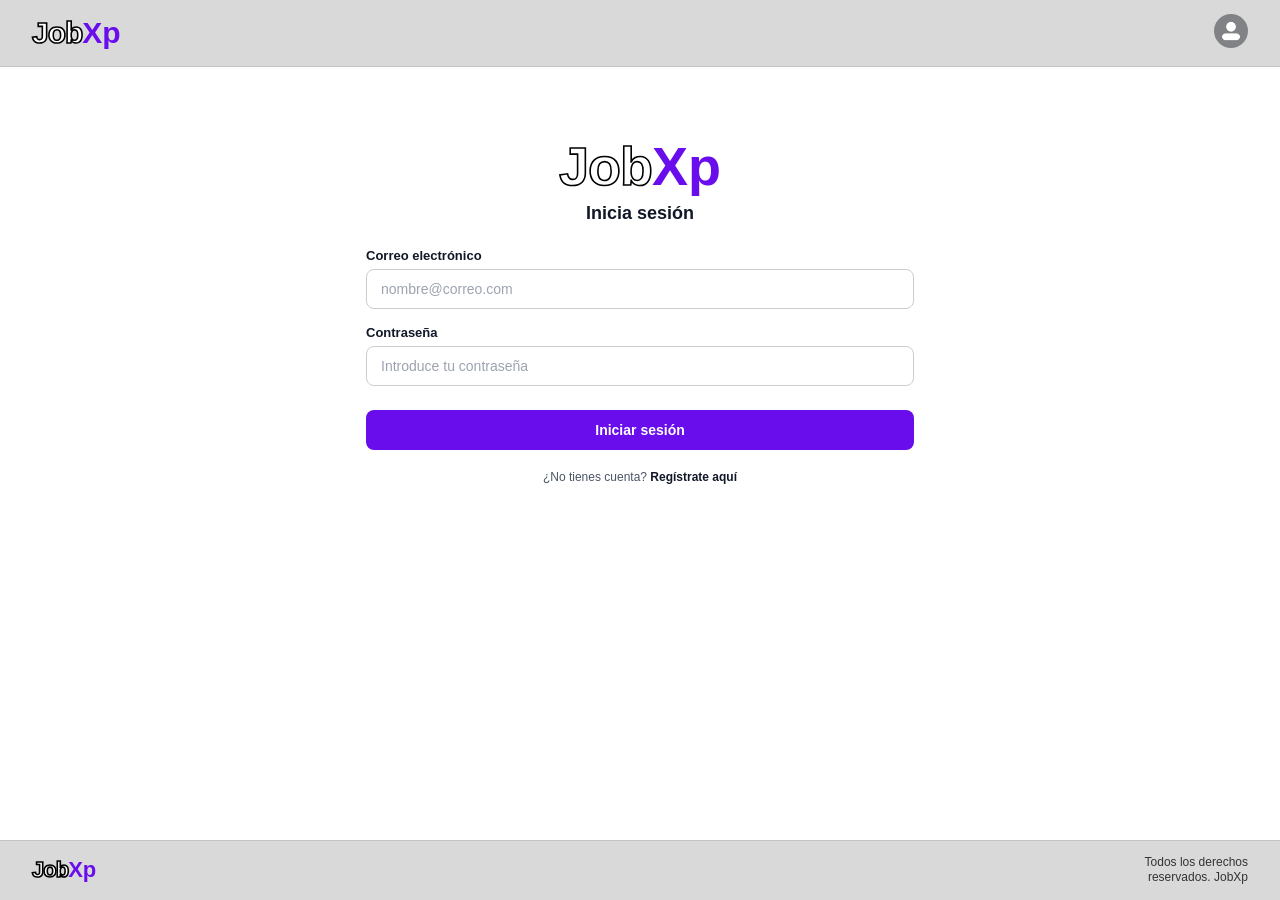
<file: index.html>
<!DOCTYPE html>
<html lang="es">
<head>
    <meta charset="UTF-8">
    <meta name="viewport" content="width=device-width, initial-scale=1.0">
    <title>JobXp - Iniciar sesión</title>
    <link rel="stylesheet" href="static/css/style.css">
</head>
<body>
    <header>
        <a href="index.html" class="logo-link">
            <span class="logo-job">Job</span><span class="logo-xp">Xp</span>
        </a>
        <a href="static/pages/perfil.html">
            <img src="static/images/default-avatar-photo-icon-social-media.png" alt="Perfil" class="avatar-icon">
        </a>
    </header>

    <main class="main-container">
        <div class="form-card">
            <div class="big-logo">
                <span class="logo-job">Job</span><span class="logo-xp">Xp</span>
            </div>
            <p class="subtitle">Inicia sesión</p>

            <form action="static/pages/main.html" style="width: 100%;">
                <div class="form-group">
                    <label>Correo electrónico</label>
                    <input type="email" class="form-input" placeholder="nombre@correo.com">
                </div>
                <div class="form-group">
                    <label>Contraseña</label>
                    <input type="password" class="form-input" placeholder="Introduce tu contraseña">
                </div>
                <a href="static/pages/main.html" class="btn-primary">Iniciar sesión</a>
            </form>

            <p class="form-footer-link">¿No tienes cuenta? <a href="static/pages/register.html">Regístrate aquí</a></p>
        </div>
    </main>

    <footer>
        <div class="logo-link" style="font-size: 22px;">
            <span class="logo-job">Job</span><span class="logo-xp">Xp</span>
        </div>
        <div class="footer-rights">
            <div>Todos los derechos</div>
            <div>reservados. JobXp</div>
        </div>
    </footer>
</body>
</html>
</file>
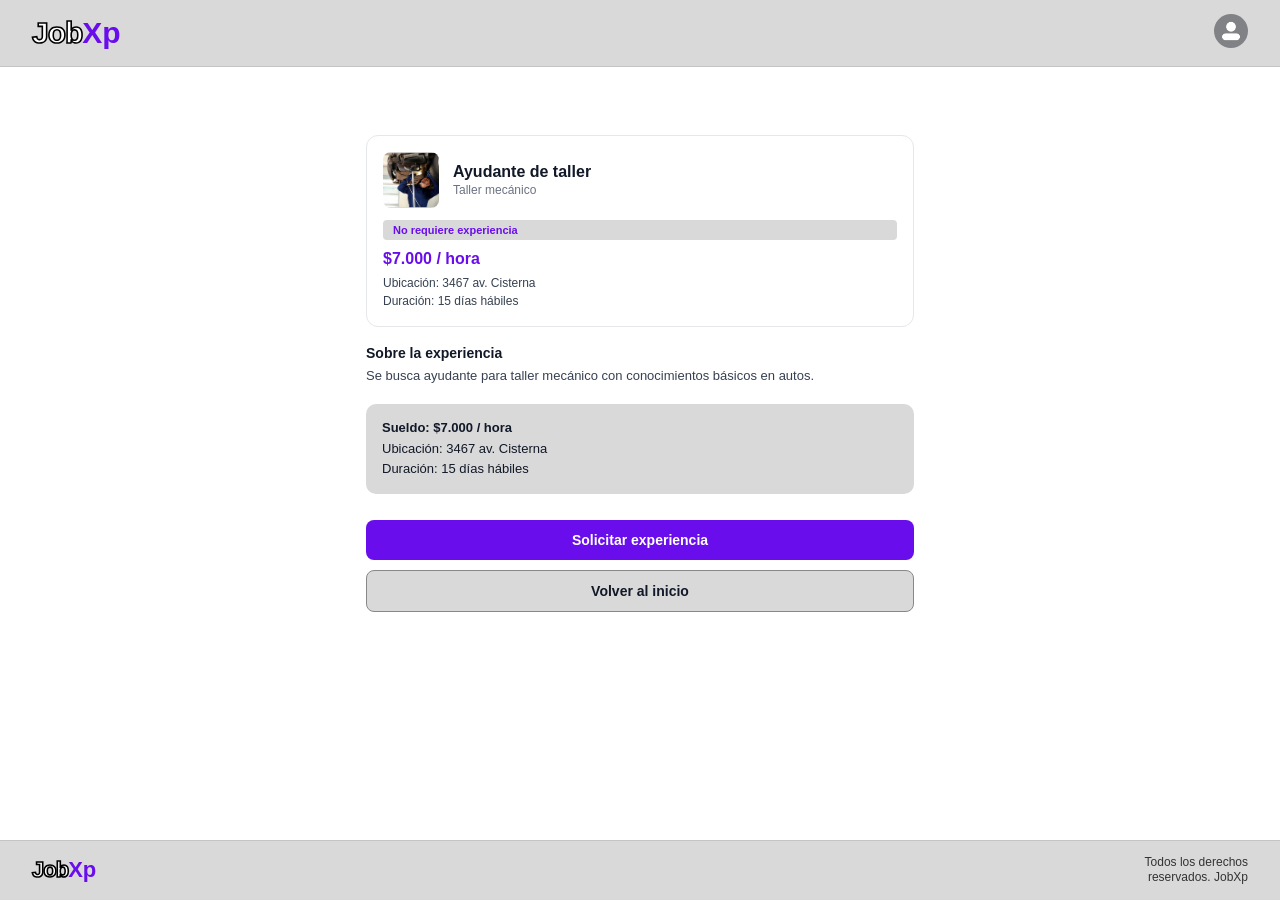
<file: static/pages/aydante.html>
<!DOCTYPE html>
<html lang="es">
<head>
    <meta charset="UTF-8">
    <meta name="viewport" content="width=device-width, initial-scale=1.0">
    <title>JobXp - Ayudante de taller</title>
    <link rel="stylesheet" href="../css/style.css">
</head>
<body>
    <header>
        <a href="main.html" class="logo-link">
            <span class="logo-job">Job</span><span class="logo-xp">Xp</span>
        </a>
        <a href="perfil.html">
            <img src="../images/default-avatar-photo-icon-social-media.png" alt="Perfil" class="avatar-icon">
        </a>
    </header>

    <main class="main-container">
        <div class="form-card">
            <div class="exp-card" style="flex: none;">
                <div class="exp-header">
                    <img src="../images/taller.jfif" alt="Ayudante de taller" class="exp-thumb">
                    <div>
                        <div class="exp-title">Ayudante de taller</div>
                        <div class="exp-subtitle">Taller mecánico</div>
                    </div>
                </div>
                <div class="exp-badge">No requiere experiencia</div>
                <div class="exp-price">$7.000 / hora</div>
                <div class="exp-meta">
                    <div>Ubicación: 3467 av. Cisterna</div>
                    <div>Duración: 15 días hábiles</div>
                </div>
            </div>

            <div class="detail-section">
                <h3>Sobre la experiencia</h3>
                <p>Se busca ayudante para taller mecánico con conocimientos básicos en autos.</p>
            </div>

            <div class="info-box">
                <div><strong>Sueldo: $7.000 / hora</strong></div>
                <div>Ubicación: 3467 av. Cisterna</div>
                <div>Duración: 15 días hábiles</div>
            </div>

            <a href="empleo.html" class="btn-primary">Solicitar experiencia</a>
            <a href="main.html" class="btn-secondary">Volver al inicio</a>
        </div>
    </main>

    <footer>
        <div class="logo-link" style="font-size: 22px;">
            <span class="logo-job">Job</span><span class="logo-xp">Xp</span>
        </div>
        <div class="footer-rights">
            <div>Todos los derechos</div>
            <div>reservados. JobXp</div>
        </div>
    </footer>
</body>
</html>
</file>
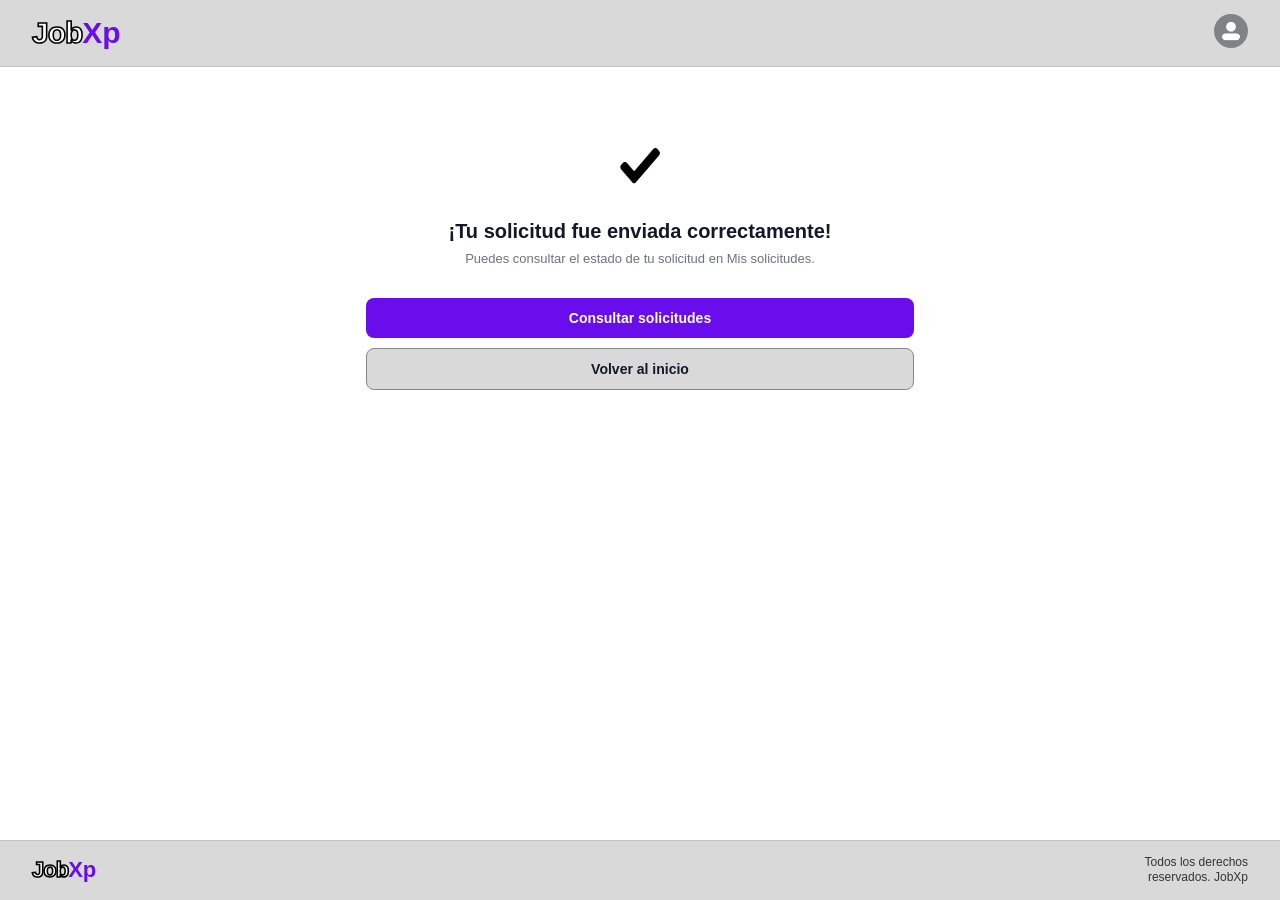
<file: static/pages/empleo.html>
<!DOCTYPE html>
<html lang="es">
<head>
    <meta charset="UTF-8">
    <meta name="viewport" content="width=device-width, initial-scale=1.0">
    <title>JobXp - Solicitud enviada</title>
    <link rel="stylesheet" href="../css/style.css">
</head>
<body>
    <header>
        <a href="main.html" class="logo-link">
            <span class="logo-job">Job</span><span class="logo-xp">Xp</span>
        </a>
        <a href="perfil.html">
            <img src="../images/default-avatar-photo-icon-social-media.png" alt="Perfil" class="avatar-icon">
        </a>
    </header>

    <main class="main-container">
        <div class="form-card">
            <img src="../images/check.png" alt="Solicitud enviada" class="status-icon">
            <h1 class="page-title" style="font-size: 20px;">¡Tu solicitud fue enviada correctamente!</h1>
            <p class="page-subtext">Puedes consultar el estado de tu solicitud en Mis solicitudes.</p>

            <a href="solicitudes.html" class="btn-primary">Consultar solicitudes</a>
            <a href="main.html" class="btn-secondary">Volver al inicio</a>
        </div>
    </main>

    <footer>
        <div class="logo-link" style="font-size: 22px;">
            <span class="logo-job">Job</span><span class="logo-xp">Xp</span>
        </div>
        <div class="footer-rights">
            <div>Todos los derechos</div>
            <div>reservados. JobXp</div>
        </div>
    </footer>
</body>
</html>
</file>
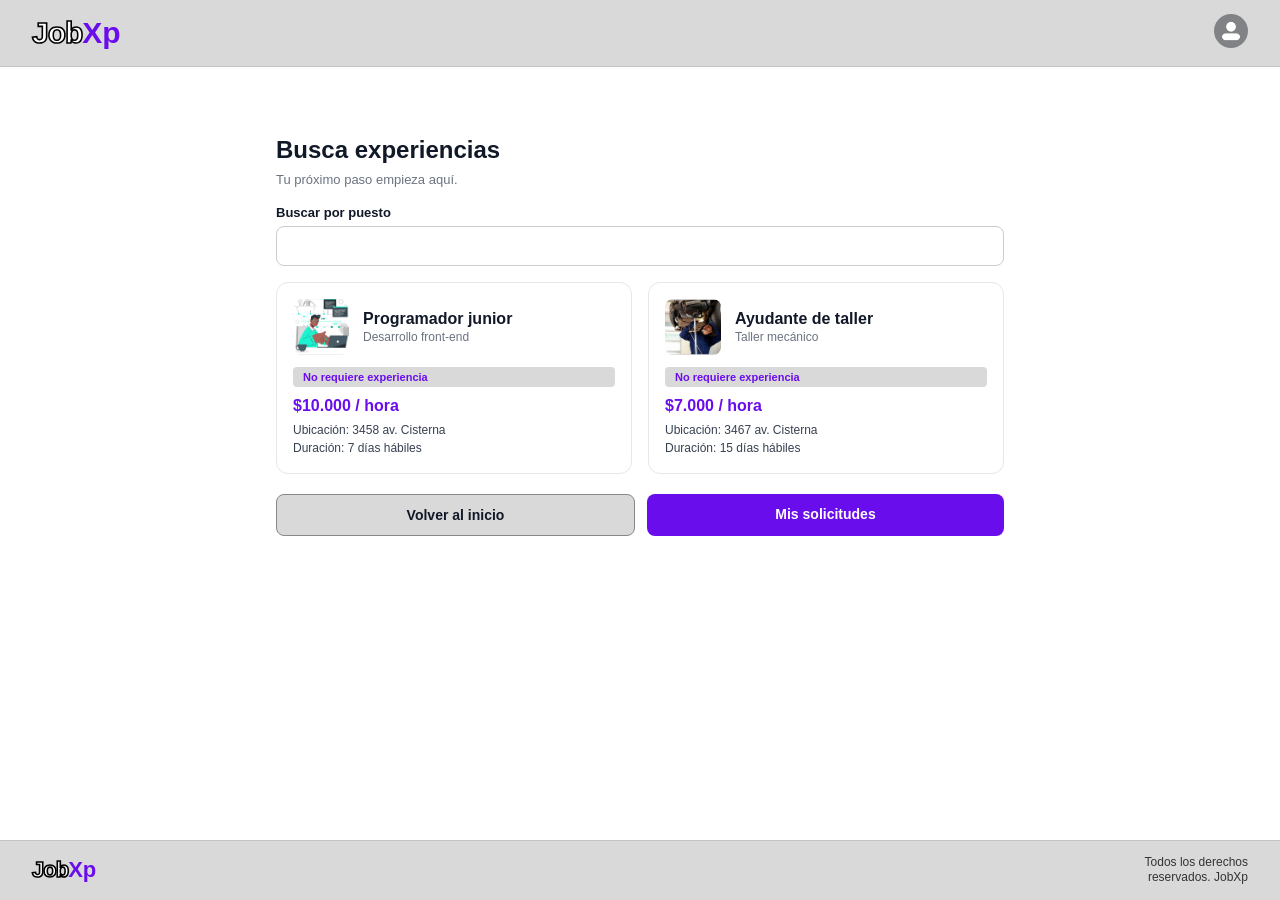
<file: static/pages/experiences.html>
<!DOCTYPE html>
<html lang="es">
<head>
    <meta charset="UTF-8">
    <meta name="viewport" content="width=device-width, initial-scale=1.0">
    <title>JobXp - Experiencias</title>
    <link rel="stylesheet" href="../css/style.css">
</head>
<body>
    <header>
        <a href="main.html" class="logo-link">
            <span class="logo-job">Job</span><span class="logo-xp">Xp</span>
        </a>
        <a href="perfil.html">
            <img src="../images/default-avatar-photo-icon-social-media.png" alt="Perfil" class="avatar-icon">
        </a>
    </header>

    <main class="main-container">
        <div class="form-card wide-card">
            <h1 class="page-title">Busca experiencias</h1>
            <p class="page-subtext" style="margin-bottom: 16px;">Tu próximo paso empieza aquí.</p>

            <div class="form-group">
                <label>Buscar por puesto</label>
                <input type="text" class="form-input">
            </div>

            <div class="cards-flex">
                <a href="programador.html" class="exp-card">
                    <div class="exp-header">
                        <img src="../images/programador.png" alt="Programador junior" class="exp-thumb">
                        <div>
                            <div class="exp-title">Programador junior</div>
                            <div class="exp-subtitle">Desarrollo front-end</div>
                        </div>
                    </div>
                    <div class="exp-badge">No requiere experiencia</div>
                    <div class="exp-price">$10.000 / hora</div>
                    <div class="exp-meta">
                        <div>Ubicación: 3458 av. Cisterna</div>
                        <div>Duración: 7 días hábiles</div>
                    </div>
                </a>

                <a href="aydante.html" class="exp-card">
                    <div class="exp-header">
                        <img src="../images/taller.jfif" alt="Ayudante de taller" class="exp-thumb">
                        <div>
                            <div class="exp-title">Ayudante de taller</div>
                            <div class="exp-subtitle">Taller mecánico</div>
                        </div>
                    </div>
                    <div class="exp-badge">No requiere experiencia</div>
                    <div class="exp-price">$7.000 / hora</div>
                    <div class="exp-meta">
                        <div>Ubicación: 3467 av. Cisterna</div>
                        <div>Duración: 15 días hábiles</div>
                    </div>
                </a>
            </div>

            <div class="button-row">
                <a href="main.html" class="btn-secondary">Volver al inicio</a>
                <a href="solicitudes.html" class="btn-primary">Mis solicitudes</a>
            </div>
        </div>
    </main>

    <footer>
        <div class="logo-link" style="font-size: 22px;">
            <span class="logo-job">Job</span><span class="logo-xp">Xp</span>
        </div>
        <div class="footer-rights">
            <div>Todos los derechos</div>
            <div>reservados. JobXp</div>
        </div>
    </footer>
</body>
</html>
</file>
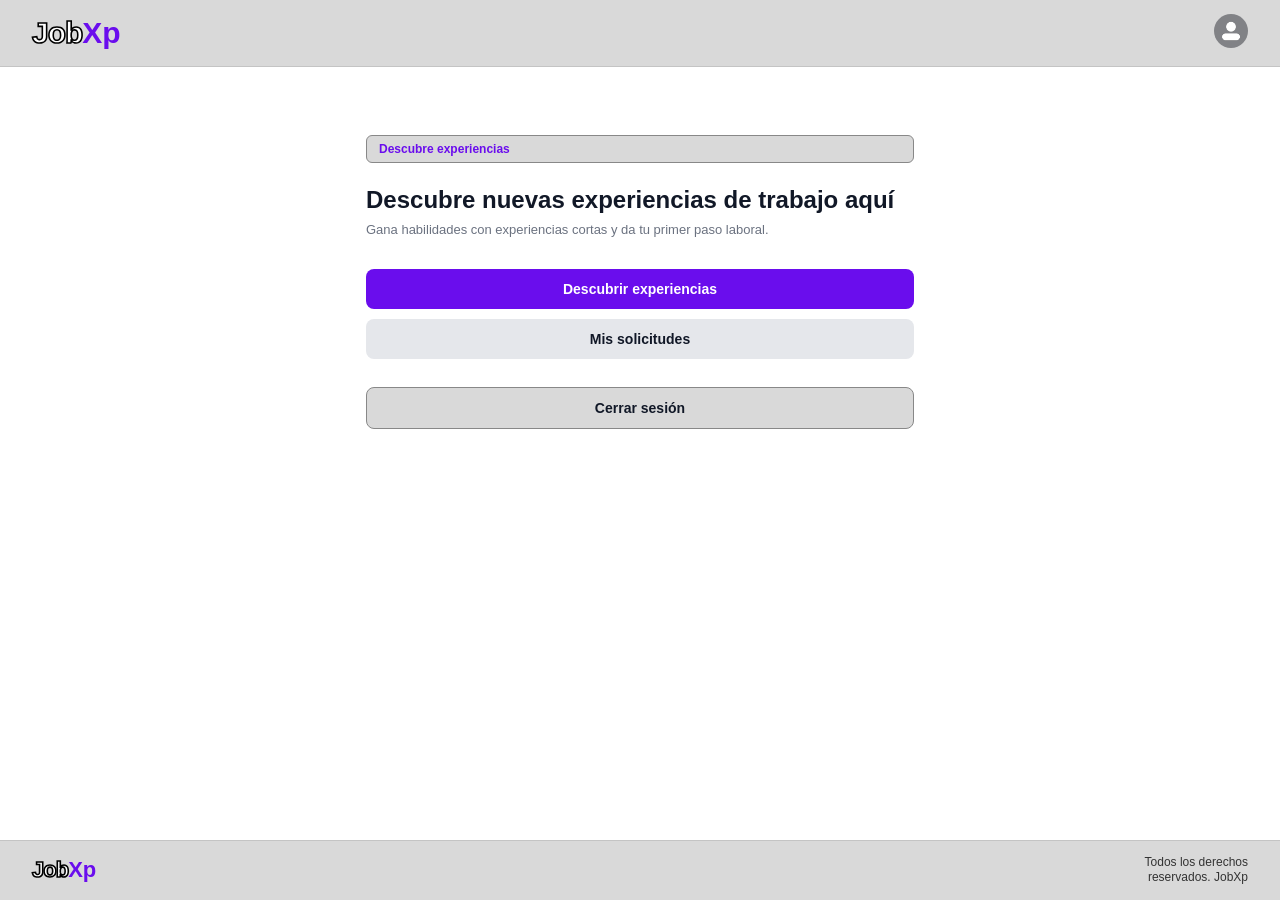
<file: static/pages/main.html>
<!DOCTYPE html>
<html lang="es">
<head>
    <meta charset="UTF-8">
    <meta name="viewport" content="width=device-width, initial-scale=1.0">
    <title>JobXp - Inicio</title>
    <link rel="stylesheet" href="../css/style.css">
</head>
<body>
    <header>
        <a href="main.html" class="logo-link">
            <span class="logo-job">Job</span><span class="logo-xp">Xp</span>
        </a>
        <a href="perfil.html">
            <img src="../images/default-avatar-photo-icon-social-media.png" alt="Perfil" class="avatar-icon">
        </a>
    </header>

    <main class="main-container">
        <div class="form-card text-left">
            <div class="pill-banner">Descubre experiencias</div>
            <h1 class="page-title">Descubre nuevas experiencias de trabajo aquí</h1>
            <p class="page-subtext">Gana habilidades con experiencias cortas y da tu primer paso laboral.</p>

            <a href="experiences.html" class="btn-primary">Descubrir experiencias</a>
            <a href="solicitudes.html" class="btn-soft">Mis solicitudes</a>
            <a href="../../index.html" class="btn-secondary btn-spacer">Cerrar sesión</a>
        </div>
    </main>

    <footer>
        <div class="logo-link" style="font-size: 22px;">
            <span class="logo-job">Job</span><span class="logo-xp">Xp</span>
        </div>
        <div class="footer-rights">
            <div>Todos los derechos</div>
            <div>reservados. JobXp</div>
        </div>
    </footer>
</body>
</html>
</file>
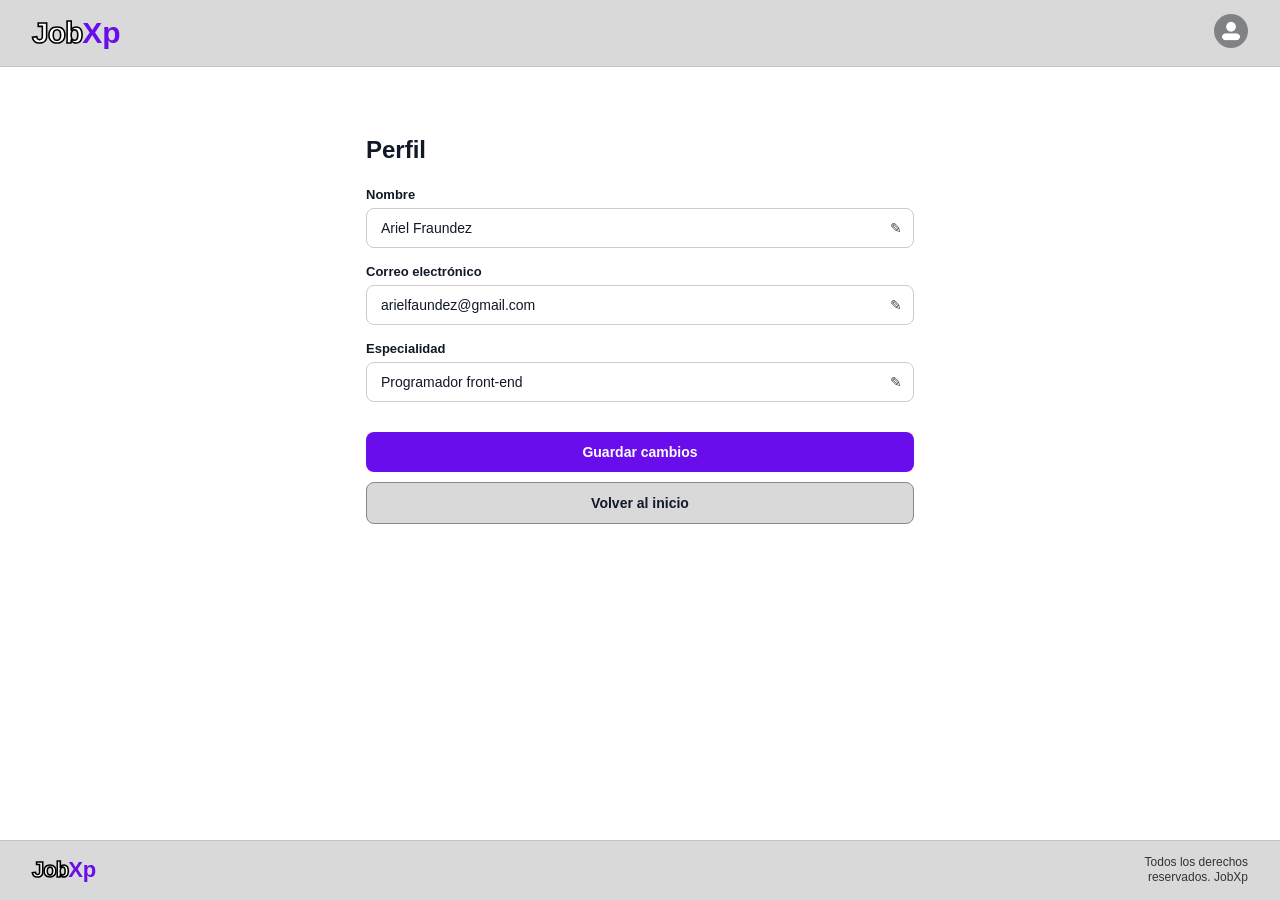
<file: static/pages/perfil.html>
<!DOCTYPE html>
<html lang="es">
<head>
    <meta charset="UTF-8">
    <meta name="viewport" content="width=device-width, initial-scale=1.0">
    <title>JobXp - Perfil</title>
    <link rel="stylesheet" href="../css/style.css">
</head>
<body>
    <header>
        <a href="main.html" class="logo-link">
            <span class="logo-job">Job</span><span class="logo-xp">Xp</span>
        </a>
        <a href="perfil.html">
            <img src="../images/default-avatar-photo-icon-social-media.png" alt="Perfil" class="avatar-icon">
        </a>
    </header>

    <main class="main-container">
        <div class="form-card text-left">
            <h1 class="page-title" style="margin-bottom: 22px;">Perfil</h1>

            <form action="main.html" style="width: 100%;">
                <div class="form-group">
                    <label>Nombre</label>
                    <div class="input-with-icon">
                        <input type="text" class="form-input" value="Ariel Fraundez">
                        <span class="edit-icon">✎</span>
                    </div>
                </div>

                <div class="form-group">
                    <label>Correo electrónico</label>
                    <div class="input-with-icon">
                        <input type="email" class="form-input" value="arielfaundez@gmail.com">
                        <span class="edit-icon">✎</span>
                    </div>
                </div>

                <div class="form-group">
                    <label>Especialidad</label>
                    <div class="input-with-icon">
                        <input type="text" class="form-input" value="Programador front-end">
                        <span class="edit-icon">✎</span>
                    </div>
                </div>

                <a href="main.html" class="btn-primary" style="margin-top: 14px;">Guardar cambios</a>
                <a href="main.html" class="btn-secondary">Volver al inicio</a>
            </form>
        </div>
    </main>

    <footer>
        <div class="logo-link" style="font-size: 22px;">
            <span class="logo-job">Job</span><span class="logo-xp">Xp</span>
        </div>
        <div class="footer-rights">
            <div>Todos los derechos</div>
            <div>reservados. JobXp</div>
        </div>
    </footer>
</body>
</html>
</file>
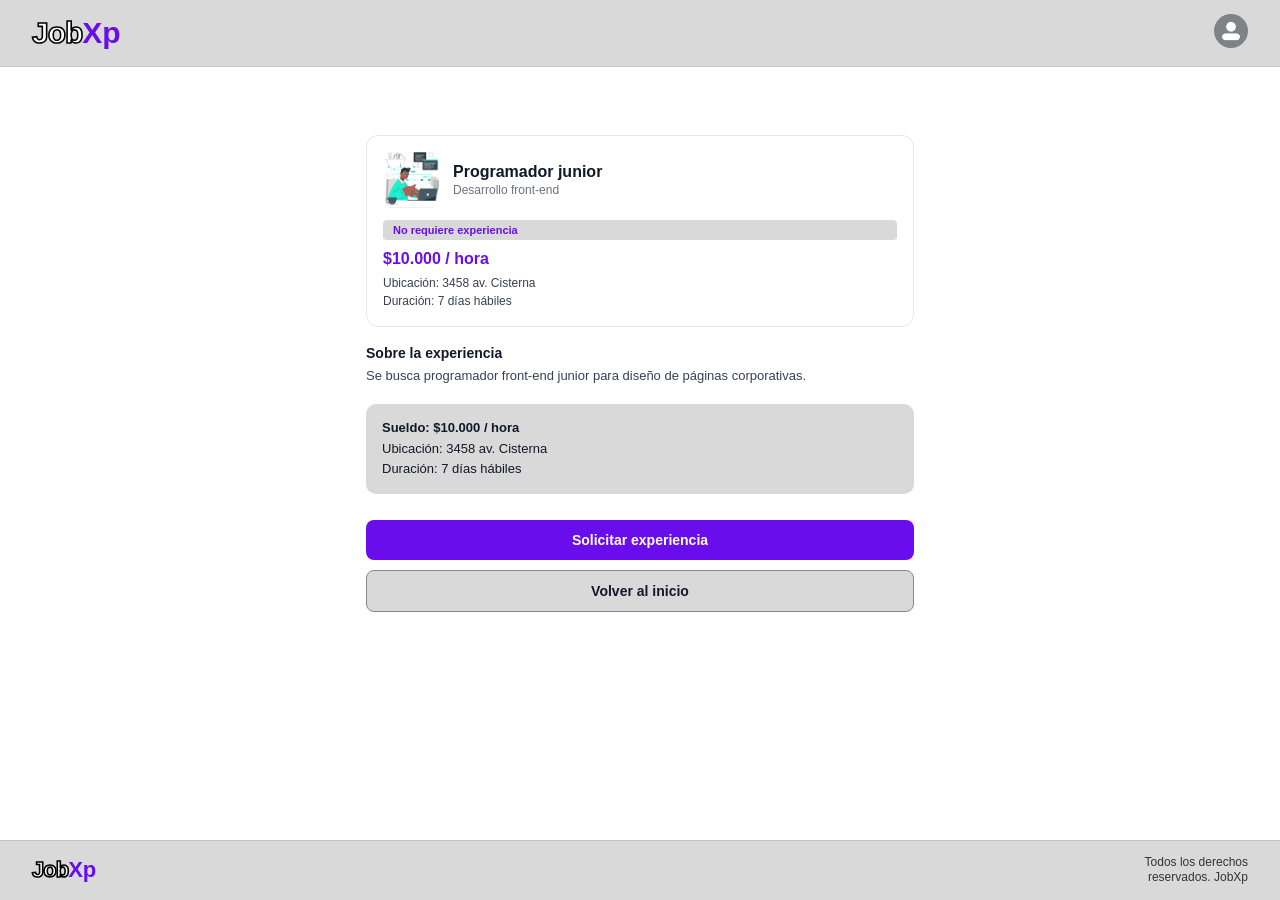
<file: static/pages/programador.html>
<!DOCTYPE html>
<html lang="es">
<head>
    <meta charset="UTF-8">
    <meta name="viewport" content="width=device-width, initial-scale=1.0">
    <title>JobXp - Programador junior</title>
    <link rel="stylesheet" href="../css/style.css">
</head>
<body>
    <header>
        <a href="main.html" class="logo-link">
            <span class="logo-job">Job</span><span class="logo-xp">Xp</span>
        </a>
        <a href="perfil.html">
            <img src="../images/default-avatar-photo-icon-social-media.png" alt="Perfil" class="avatar-icon">
        </a>
    </header>

    <main class="main-container">
        <div class="form-card">
            <div class="exp-card" style="flex: none;">
                <div class="exp-header">
                    <img src="../images/programador.png" alt="Programador junior" class="exp-thumb">
                    <div>
                        <div class="exp-title">Programador junior</div>
                        <div class="exp-subtitle">Desarrollo front-end</div>
                    </div>
                </div>
                <div class="exp-badge">No requiere experiencia</div>
                <div class="exp-price">$10.000 / hora</div>
                <div class="exp-meta">
                    <div>Ubicación: 3458 av. Cisterna</div>
                    <div>Duración: 7 días hábiles</div>
                </div>
            </div>

            <div class="detail-section">
                <h3>Sobre la experiencia</h3>
                <p>Se busca programador front-end junior para diseño de páginas corporativas.</p>
            </div>

            <div class="info-box">
                <div><strong>Sueldo: $10.000 / hora</strong></div>
                <div>Ubicación: 3458 av. Cisterna</div>
                <div>Duración: 7 días hábiles</div>
            </div>

            <a href="empleo.html" class="btn-primary">Solicitar experiencia</a>
            <a href="main.html" class="btn-secondary">Volver al inicio</a>
        </div>
    </main>

    <footer>
        <div class="logo-link" style="font-size: 22px;">
            <span class="logo-job">Job</span><span class="logo-xp">Xp</span>
        </div>
        <div class="footer-rights">
            <div>Todos los derechos</div>
            <div>reservados. JobXp</div>
        </div>
    </footer>
</body>
</html>
</file>
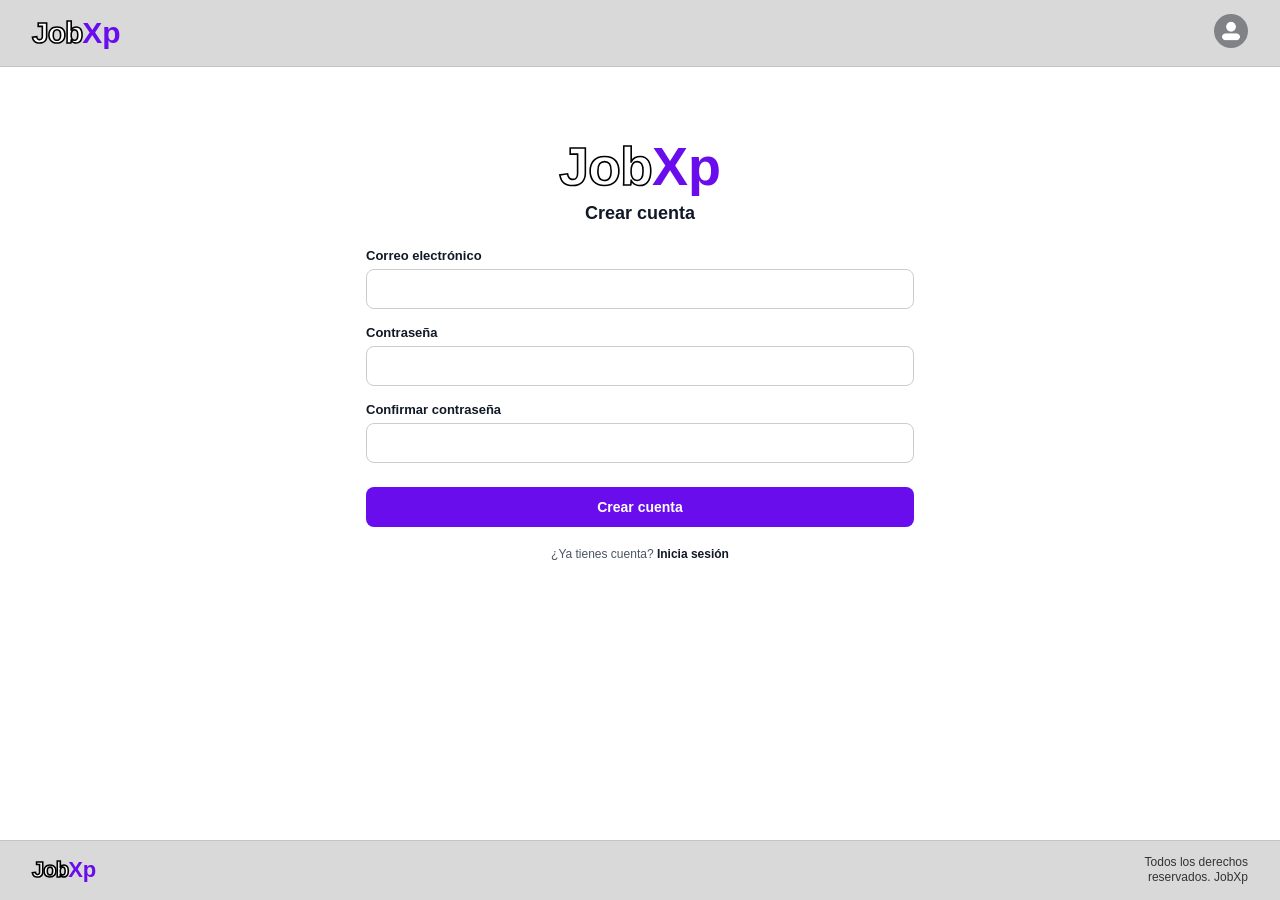
<file: static/pages/register.html>
<!DOCTYPE html>
<html lang="es">
<head>
    <meta charset="UTF-8">
    <meta name="viewport" content="width=device-width, initial-scale=1.0">
    <title>JobXp - Crear cuenta</title>
    <link rel="stylesheet" href="../css/style.css">
</head>
<body>
    <header>
        <a href="../../index.html" class="logo-link">
            <span class="logo-job">Job</span><span class="logo-xp">Xp</span>
        </a>
        <a href="perfil.html">
            <img src="../images/default-avatar-photo-icon-social-media.png" alt="Perfil" class="avatar-icon">
        </a>
    </header>

    <main class="main-container">
        <div class="form-card">
            <div class="big-logo">
                <span class="logo-job">Job</span><span class="logo-xp">Xp</span>
            </div>
            <p class="subtitle">Crear cuenta</p>

            <form action="main.html" style="width: 100%;">
                <div class="form-group">
                    <label>Correo electrónico</label>
                    <input type="email" class="form-input">
                </div>
                <div class="form-group">
                    <label>Contraseña</label>
                    <input type="password" class="form-input">
                </div>
                <div class="form-group">
                    <label>Confirmar contraseña</label>
                    <input type="password" class="form-input">
                </div>
                <a href="main.html" class="btn-primary">Crear cuenta</a>
            </form>

            <p class="form-footer-link">¿Ya tienes cuenta? <a href="../../index.html">Inicia sesión</a></p>
        </div>
    </main>

    <footer>
        <div class="logo-link" style="font-size: 22px;">
            <span class="logo-job">Job</span><span class="logo-xp">Xp</span>
        </div>
        <div class="footer-rights">
            <div>Todos los derechos</div>
            <div>reservados. JobXp</div>
        </div>
    </footer>
</body>
</html>
</file>
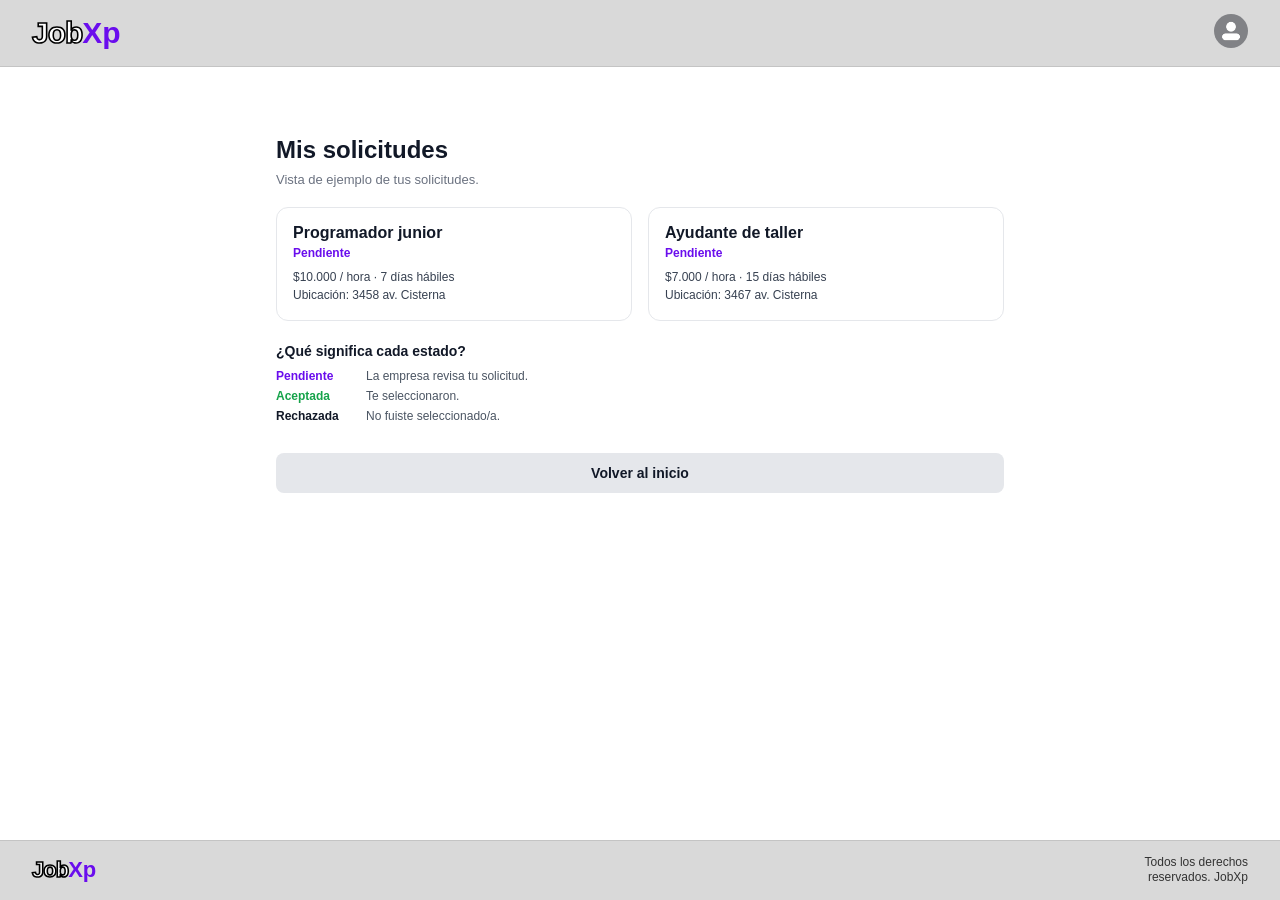
<file: static/pages/solicitudes.html>
<!DOCTYPE html>
<html lang="es">
<head>
    <meta charset="UTF-8">
    <meta name="viewport" content="width=device-width, initial-scale=1.0">
    <title>JobXp - Mis solicitudes</title>
    <link rel="stylesheet" href="../css/style.css">
</head>
<body>
    <header>
        <a href="main.html" class="logo-link">
            <span class="logo-job">Job</span><span class="logo-xp">Xp</span>
        </a>
        <a href="perfil.html">
            <img src="../images/default-avatar-photo-icon-social-media.png" alt="Perfil" class="avatar-icon">
        </a>
    </header>

    <main class="main-container">
        <div class="form-card wide-card">
            <h1 class="page-title">Mis solicitudes</h1>
            <p class="page-subtext" style="margin-bottom: 18px;">Vista de ejemplo de tus solicitudes.</p>

            <div class="cards-flex">
                <div class="exp-card">
                    <div class="exp-title">Programador junior</div>
                    <div class="request-status">Pendiente</div>
                    <div class="exp-meta">
                        <div>$10.000 / hora · 7 días hábiles</div>
                        <div>Ubicación: 3458 av. Cisterna</div>
                    </div>
                </div>

                <div class="exp-card">
                    <div class="exp-title">Ayudante de taller</div>
                    <div class="request-status">Pendiente</div>
                    <div class="exp-meta">
                        <div>$7.000 / hora · 15 días hábiles</div>
                        <div>Ubicación: 3467 av. Cisterna</div>
                    </div>
                </div>
            </div>

            <div class="legend-box">
                <h3>¿Qué significa cada estado?</h3>
                <div class="legend-row">
                    <span class="legend-label legend-pending">Pendiente</span>
                    <span class="legend-desc">La empresa revisa tu solicitud.</span>
                </div>
                <div class="legend-row">
                    <span class="legend-label legend-accepted">Aceptada</span>
                    <span class="legend-desc">Te seleccionaron.</span>
                </div>
                <div class="legend-row">
                    <span class="legend-label legend-rejected">Rechazada</span>
                    <span class="legend-desc">No fuiste seleccionado/a.</span>
                </div>
            </div>

            <a href="main.html" class="btn-soft">Volver al inicio</a>
        </div>
    </main>

    <footer>
        <div class="logo-link" style="font-size: 22px;">
            <span class="logo-job">Job</span><span class="logo-xp">Xp</span>
        </div>
        <div class="footer-rights">
            <div>Todos los derechos</div>
            <div>reservados. JobXp</div>
        </div>
    </footer>
</body>
</html>
</file>
<file: static/css/style.css>
* {
    margin: 0;
    padding: 0;
    box-sizing: border-box;
    font-family: 'Segoe UI', Arial, Helvetica, sans-serif;
}

body {
    background-color: #ffffff;
    color: #111827;
    display: flex;
    flex-direction: column;
    min-height: 100vh;
    align-items: center;
}

header {
    width: 100%;
    background-color: #d9d9d9;
    padding: 14px 32px;
    display: flex;
    justify-content: space-between;
    align-items: center;
    border-bottom: 1px solid #c4c4c4;
}

footer {
    width: 100%;
    background-color: #d9d9d9;
    padding: 14px 32px;
    display: flex;
    justify-content: space-between;
    align-items: center;
    border-top: 1px solid #c4c4c4;
    margin-top: auto;
    font-size: 12px;
    color: #333333;
}

.footer-rights {
    text-align: right;
    line-height: 1.3;
}

.logo-link {
    text-decoration: none;
    font-size: 30px;
    font-weight: 900;
    display: inline-flex;
    align-items: center;
}

.logo-job {
    color: #ffffff;
    -webkit-text-stroke: 1.6px #000000;
    letter-spacing: -1px;
}

.logo-xp {
    color: #6a0ded;
    -webkit-text-stroke: 0;
}

.avatar-icon {
    width: 34px;
    height: 34px;
    border-radius: 50%;
    object-fit: cover;
}

.main-container {
    width: 100%;
    max-width: 1100px;
    padding: 36px 20px;
    display: flex;
    flex-wrap: wrap;
    justify-content: center;
    align-items: flex-start;
    flex: 1;
}

.form-card {
    background-color: #ffffff;
    border-radius: 14px;
    padding: 32px 26px;
    width: 100%;
    max-width: 600px;
    display: flex;
    flex-direction: column;
    align-items: center;
    text-align: center;
}

.form-card.wide-card {
    max-width: 780px;
    align-items: flex-start;
    text-align: left;
}

.form-card.text-left {
    align-items: flex-start;
    text-align: left;
}

.big-logo {
    font-size: 54px;
    font-weight: 900;
    margin-bottom: 6px;
    display: inline-flex;
}

.subtitle {
    font-size: 18px;
    font-weight: 700;
    margin-bottom: 24px;
    color: #111827;
}

.page-title {
    font-size: 24px;
    font-weight: 700;
    color: #111827;
    line-height: 1.25;
}

.page-subtext {
    font-size: 13px;
    color: #6b7280;
    margin-top: 6px;
    margin-bottom: 22px;
    line-height: 1.4;
}

.pill-banner {
    width: 100%;
    background-color: #d9d9d9;
    border: 1px solid #888888;
    border-radius: 6px;
    padding: 6px 12px;
    font-size: 12px;
    font-weight: 700;
    color: #6a0ded;
    margin-bottom: 22px;
    text-align: left;
}

.form-group {
    width: 100%;
    text-align: left;
    margin-bottom: 16px;
}

.form-group label {
    display: block;
    font-size: 13px;
    font-weight: 600;
    color: #111827;
    margin-bottom: 6px;
}

.form-input {
    width: 100%;
    padding: 11px 14px;
    border: 1px solid #cccccc;
    background-color: #ffffff;
    border-radius: 8px;
    font-size: 14px;
    outline: none;
    color: #111827;
}

.form-input::placeholder {
    color: #9ca3af;
}

.input-with-icon {
    position: relative;
    width: 100%;
}

.input-with-icon .form-input {
    padding-right: 40px;
}

.edit-icon {
    position: absolute;
    right: 12px;
    top: 50%;
    transform: translateY(-50%);
    font-size: 14px;
    color: #374151;
    pointer-events: none;
}

.btn-primary {
    width: 100%;
    padding: 12px 18px;
    background-color: #6a0ded;
    color: #ffffff;
    border: none;
    border-radius: 8px;
    font-size: 14px;
    font-weight: 700;
    cursor: pointer;
    text-decoration: none;
    text-align: center;
    display: inline-block;
    margin-top: 8px;
}

.btn-secondary {
    width: 100%;
    padding: 12px 18px;
    background-color: #d9d9d9;
    color: #111827;
    border: 1px solid #888888;
    border-radius: 8px;
    font-size: 14px;
    font-weight: 700;
    cursor: pointer;
    text-decoration: none;
    text-align: center;
    display: inline-block;
    margin-top: 10px;
}

.btn-soft {
    width: 100%;
    padding: 12px 18px;
    background-color: #e5e7eb;
    color: #111827;
    border: none;
    border-radius: 8px;
    font-size: 14px;
    font-weight: 700;
    cursor: pointer;
    text-decoration: none;
    text-align: center;
    display: inline-block;
    margin-top: 10px;
}

.btn-spacer {
    margin-top: 28px;
}

.button-row {
    width: 100%;
    display: flex;
    flex-wrap: wrap;
    gap: 12px;
    margin-top: 20px;
}

.button-row .btn-secondary,
.button-row .btn-primary {
    flex: 1;
    min-width: 140px;
    margin-top: 0;
}

.form-footer-link {
    margin-top: 20px;
    font-size: 12px;
    color: #4b5563;
}

.form-footer-link a {
    color: #111827;
    font-weight: 700;
    text-decoration: none;
}

.cards-flex {
    width: 100%;
    display: flex;
    flex-wrap: wrap;
    gap: 16px;
}

.exp-card {
    background-color: #ffffff;
    border: 1px solid #e5e7eb;
    border-radius: 12px;
    padding: 16px;
    width: 100%;
    flex: 1 1 320px;
    display: flex;
    flex-direction: column;
    text-align: left;
    text-decoration: none;
    color: inherit;
}

.exp-header {
    display: flex;
    align-items: center;
    gap: 14px;
    margin-bottom: 12px;
}

.exp-thumb {
    width: 56px;
    height: 56px;
    border-radius: 8px;
    object-fit: cover;
    flex-shrink: 0;
}

.exp-title {
    font-size: 16px;
    font-weight: 700;
    color: #111827;
}

.exp-subtitle {
    font-size: 12px;
    color: #6b7280;
    margin-top: 2px;
}

.exp-badge {
    width: 100%;
    background-color: #d9d9d9;
    color: #6a0ded;
    font-size: 11px;
    font-weight: 700;
    padding: 4px 10px;
    border-radius: 4px;
    margin-bottom: 10px;
}

.exp-price {
    font-size: 16px;
    font-weight: 700;
    color: #6a0ded;
    margin-bottom: 6px;
}

.exp-meta {
    font-size: 12px;
    color: #374151;
    line-height: 1.5;
}

.detail-section {
    width: 100%;
    text-align: left;
    margin-top: 18px;
}

.detail-section h3 {
    font-size: 14px;
    font-weight: 700;
    margin-bottom: 6px;
    color: #111827;
}

.detail-section p {
    font-size: 13px;
    color: #374151;
    line-height: 1.45;
}

.info-box {
    background-color: #d9d9d9;
    border-radius: 10px;
    padding: 14px 16px;
    width: 100%;
    text-align: left;
    margin: 18px 0;
    font-size: 13px;
    line-height: 1.6;
    color: #111827;
}

.status-icon {
    width: 64px;
    height: 64px;
    margin-bottom: 20px;
}

.request-status {
    font-size: 12px;
    font-weight: 700;
    color: #6a0ded;
    margin: 4px 0 8px 0;
}

.legend-box {
    width: 100%;
    margin-top: 22px;
    margin-bottom: 14px;
    text-align: left;
}

.legend-box h3 {
    font-size: 14px;
    font-weight: 700;
    margin-bottom: 10px;
    color: #111827;
}

.legend-row {
    display: flex;
    align-items: center;
    font-size: 12px;
    margin-bottom: 6px;
}

.legend-label {
    width: 90px;
    font-weight: 700;
}

.legend-pending {
    color: #6a0ded;
}

.legend-accepted {
    color: #16a34a;
}

.legend-rejected {
    color: #111827;
}

.legend-desc {
    color: #4b5563;
}
</file>
